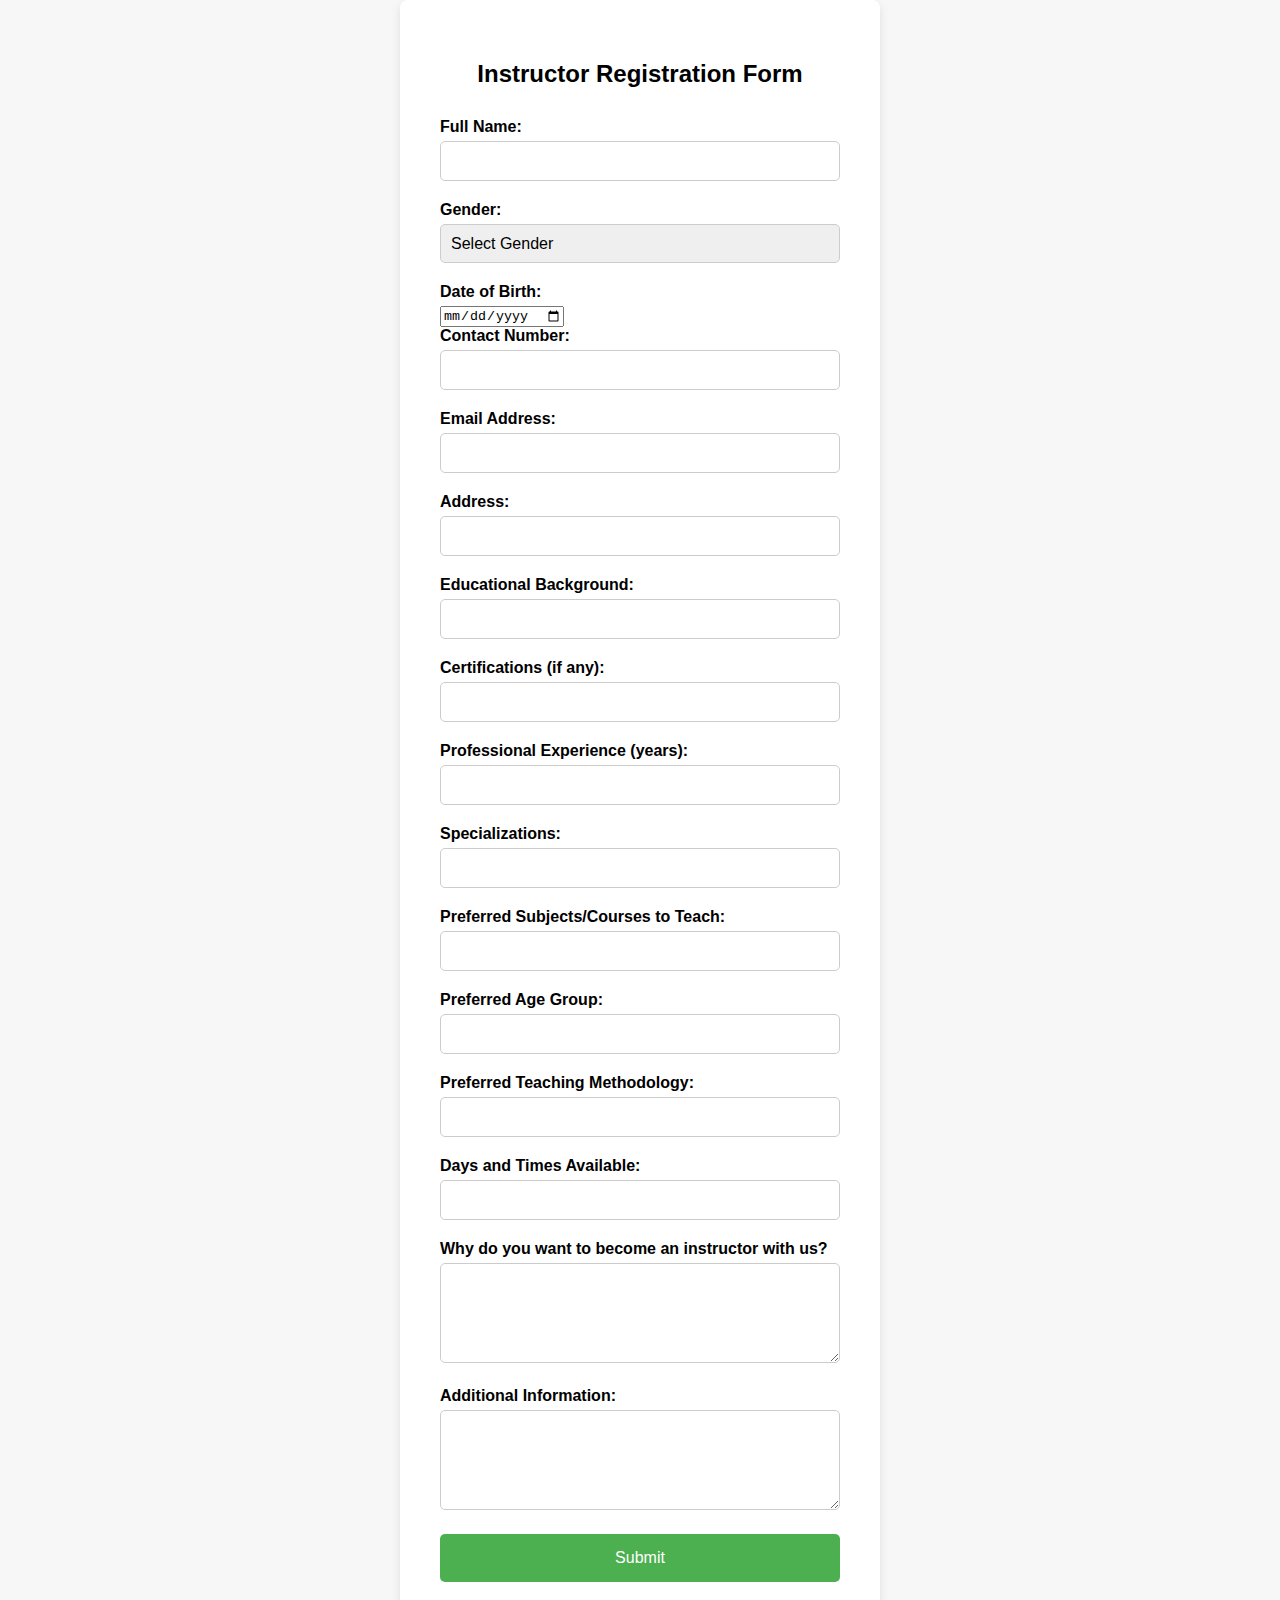
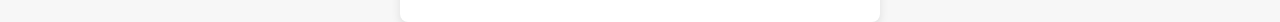
<file: instructor.html>
<!DOCTYPE html>
<html lang="en">
<head>
    <meta charset="UTF-8">
    <meta name="viewport" content="width=device-width, initial-scale=1.0">
    <title>Instructor Registration Form</title>
    <style>
        body {
            font-family: Arial, sans-serif;
            background-color: #f7f7f7;
            margin: 0;
            padding: 0;
            display: flex;
            justify-content: center;
            align-items: center;
        }

        form {
            background-color: #ffffff;
            padding: 40px;
            border-radius: 8px;
            box-shadow: 0px 4px 10px rgba(0, 0, 0, 0.1);
            max-width: 400px;
            width: 100%;
        }

        h2 {
            margin-bottom: 30px;
            text-align: center;
        }

        label {
            display: block;
            font-weight: bold;
            margin-bottom: 5px;
        }

        input[type="text"],
        input[type="email"],
        select,
        textarea {
            width: 100%;
            padding: 10px;
            margin-bottom: 20px;
            border: 1px solid #cccccc;
            border-radius: 5px;
            box-sizing: border-box;
            font-size: 16px;
        }

        select {
            appearance: none;
            -webkit-appearance: none;
            -moz-appearance: none;
            background-image: url('data:image/svg+xml;utf8,<svg fill="#000000" xmlns="http://www.w3.org/2000/svg" viewBox="0 0 24 24" width="24px" height="24px"><path d="M7 10l5 5 5-5z"/></svg>');
            background-repeat: no-repeat;
            background-position-x: calc(100% - 10px);
            background-position-y: 50%;
        }

        textarea {
            resize: vertical;
            height: 100px;
        }

        input[type="submit"] {
            background-color: #4CAF50;
            border: none;
            color: white;
            padding: 15px 20px;
            text-align: center;
            text-decoration: none;
            display: inline-block;
            font-size: 16px;
            border-radius: 5px;
            cursor: pointer;
            width: 100%;
            transition: background-color 0.3s;
        }

        input[type="submit"]:hover {
            background-color: #45a049;
        }
    </style>
</head>
<body>
    <form action="#" method="post">
        <h2>Instructor Registration Form</h2>
        <label for="fullname">Full Name:</label>
        <input type="text" id="fullname" name="fullname" required>

        <label for="gender">Gender:</label>
        <select id="gender" name="gender" required>
            <option value="">Select Gender</option>
            <option value="male">Male</option>
            <option value="female">Female</option>
            <option value="other">Other</option>
        </select>

        <label for="dob">Date of Birth:</label>
        <input type="date" id="dob" name="dob" required>

        <label for="phone">Contact Number:</label>
        <input type="text" id="phone" name="phone" required>

        <label for="email">Email Address:</label>
        <input type="email" id="email" name="email" required>

        <label for="address">Address:</label>
        <input type="text" id="address" name="address" required>

        <label for="education">Educational Background:</label>
        <input type="text" id="education" name="education" required>

        <label for="certifications">Certifications (if any):</label>
        <input type="text" id="certifications" name="certifications">

        <label for="experience">Professional Experience (years):</label>
        <input type="text" id="experience" name="experience" required>

        <label for="specializations">Specializations:</label>
        <input type="text" id="specializations" name="specializations">

        <label for="subjects">Preferred Subjects/Courses to Teach:</label>
        <input type="text" id="subjects" name="subjects">

        <label for="agegroup">Preferred Age Group:</label>
        <input type="text" id="agegroup" name="agegroup">

        <label for="methodology">Preferred Teaching Methodology:</label>
        <input type="text" id="methodology" name="methodology">

        <label for="availability">Days and Times Available:</label>
        <input type="text" id="availability" name="availability">

        <label for="reason">Why do you want to become an instructor with us?</label>
        <textarea id="reason" name="reason"></textarea>

        <label for="additional">Additional Information:</label>
        <textarea id="additional" name="additional"></textarea>

        <input type="submit" value="Submit">
    </form>
</body>
</html>
</file>
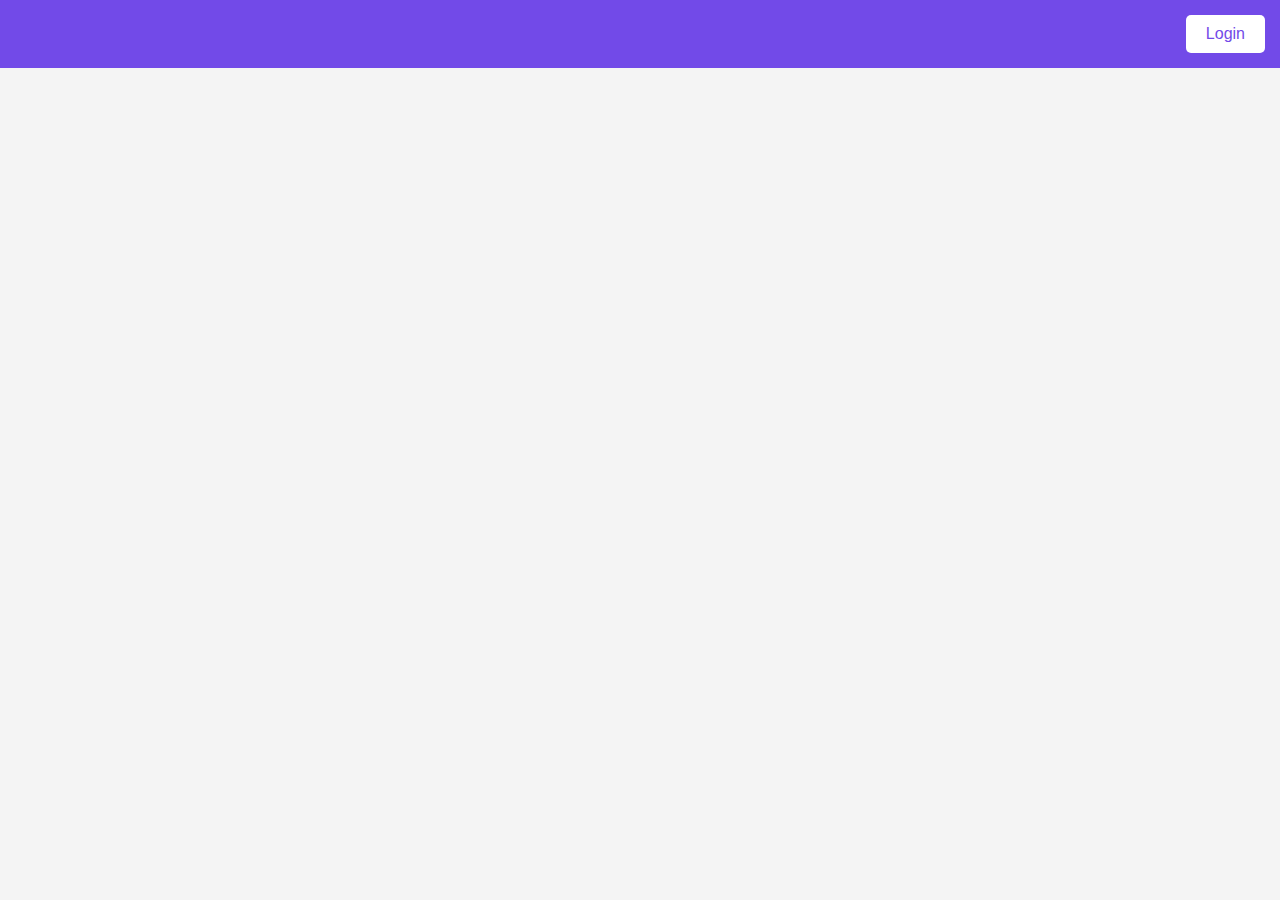
<file: login.html>
<!DOCTYPE html>
<html lang="en">
<head>
    <meta charset="UTF-8">
    <meta name="viewport" content="width=device-width, initial-scale=1.0">
    <link rel="stylesheet" href="https://cdnjs.cloudflare.com/ajax/libs/font-awesome/6.0.0-beta3/css/all.min.css">
    <title>eLearning Website</title>
    <style>
        body {
            font-family: Arial, sans-serif;
            margin: 0;
            padding: 0;
            background-color: #f4f4f4;
        }
        .navbar {
            background-color: #724ae8;
            padding: 15px;
            color: #fff;
            text-align: right;
        }
        .navbar .user-name {
            margin-right: 20px;
        }
        .login-btn {
            background-color: #fff;
            color: #724ae8;
            border: none;
            padding: 10px 20px;
            cursor: pointer;
            border-radius: 5px;
            font-size: 16px;
        }
        .login-btn:hover {
            background-color: #f2f2f2;
        }
        .login-popup {
            position: fixed;
            top: 50%;
            left: 50%;
            transform: translate(-50%, -50%);
            background: #fff;
            padding: 20px;
            box-shadow: 0 0 15px rgba(0, 0, 0, 0.3);
            display: none;
            z-index: 1000;
            border-radius: 10px;
        }
        .login-popup.active {
            display: block;
        }
        .login-popup h2 {
            margin: 0 0 20px;
        }
        .login-popup .input-group {
            margin-bottom: 15px;
        }
        .login-popup .input-group label {
            display: block;
            margin-bottom: 5px;
        }
        .login-popup .input-group input {
            width: 100%;
            padding: 10px;
            border: 1px solid #ddd;
            border-radius: 5px;
        }
        .login-popup .login-submit {
            background-color: #724ae8;
            color: #fff;
            border: none;
            padding: 10px 20px;
            cursor: pointer;
            border-radius: 5px;
            width: 100%;
        }
        .login-popup .login-submit:hover {
            background-color: #5e3aa7;
        }
        .overlay {
            position: fixed;
            top: 0;
            left: 0;
            width: 100%;
            height: 100%;
            background: rgba(0, 0, 0, 0.5);
            display: none;
            z-index: 500;
        }
        .overlay.active {
            display: block;
        }
    </style>
</head>
<body>

    <div class="navbar">
        <span class="user-name" id="userName"></span>
        <button class="login-btn" id="loginBtn">Login</button>
    </div>

    <div class="overlay" id="overlay"></div>

    <div class="login-popup" id="loginPopup">
        <h2>Login</h2>
        <div class="input-group">
            <label for="email">Email</label>
            <input type="email" id="email" required>
        </div>
        <div class="input-group">
            <label for="password">Password</label>
            <input type="password" id="password" required>
        </div>
        <button class="login-submit" id="loginSubmit">Login</button>
    </div>

    <script>
        document.addEventListener('DOMContentLoaded', () => {
            const loginBtn = document.getElementById('loginBtn');
            const loginPopup = document.getElementById('loginPopup');
            const overlay = document.getElementById('overlay');
            const loginSubmit = document.getElementById('loginSubmit');
            const userNameDisplay = document.getElementById('userName');

            loginBtn.addEventListener('click', () => {
                loginPopup.classList.add('active');
                overlay.classList.add('active');
            });

            overlay.addEventListener('click', () => {
                loginPopup.classList.remove('active');
                overlay.classList.remove('active');
            });

            loginSubmit.addEventListener('click', () => {
                const email = document.getElementById('email').value;
                const password = document.getElementById('password').value;

                // Simulate fetching user's name based on email
                const userName = email.split('@')[0]; // Simple logic to get user name from email

                if (email && password) {
                    userNameDisplay.textContent = `Welcome, ${userName.charAt(0).toUpperCase() + userName.slice(1)}`;
                    loginPopup.classList.remove('active');
                    overlay.classList.remove('active');
                } else {
                    alert('Please enter a valid email and password');
                }
            });
        });
    </script>

</body>
</html>
</file>
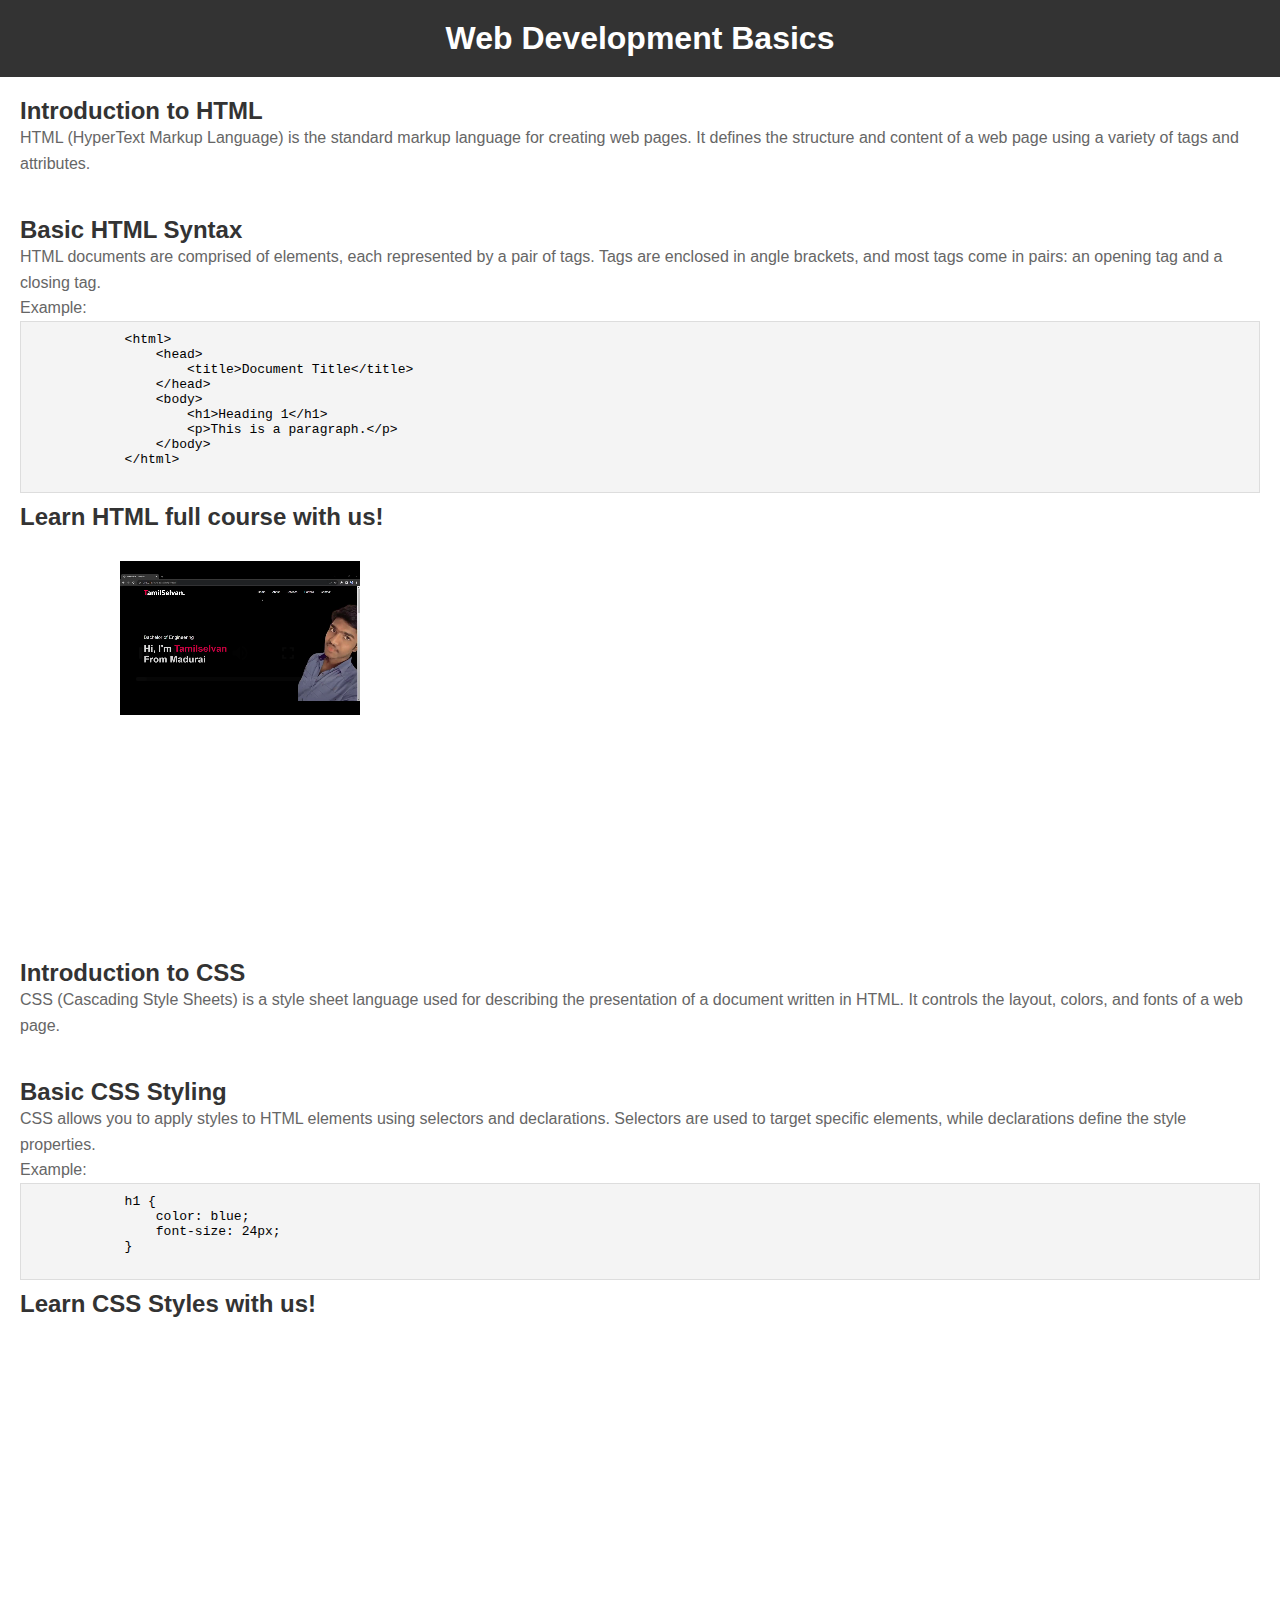
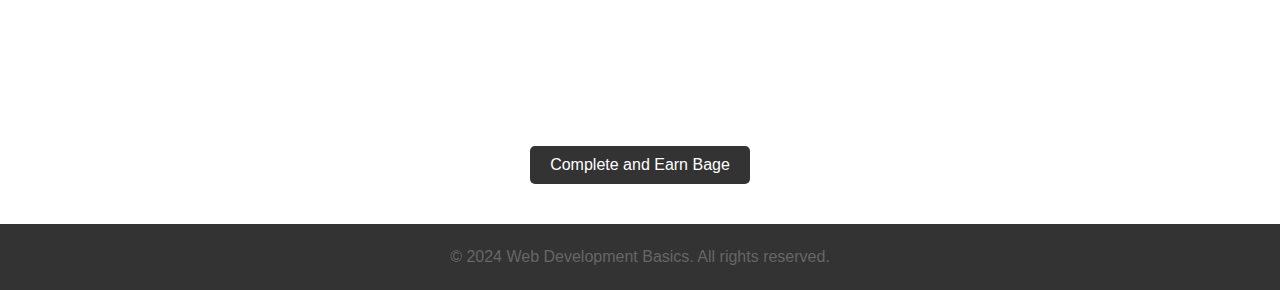
<file: WebDevelopmentBasic.html>
<!DOCTYPE html>
<html lang="en">

<head>
    <meta charset="UTF-8">
    <meta name="viewport" content="width=device-width, initial-scale=1.0">
    <title>Web Development Basics</title>
    <link rel="stylesheet" href="styles.css">
</head>

<body>
    <header>
        <h1>Web Development Basics</h1>
    </header>
    <main>
        <section id="introduction">
            <h2>Introduction to HTML</h2>
            <p>HTML (HyperText Markup Language) is the standard markup language for creating web pages. It defines the
                structure and content of a web page using a variety of tags and attributes.</p>
        </section>
        <section id="basic-syntax">
            <h2>Basic HTML Syntax</h2>
            <p>HTML documents are comprised of elements, each represented by a pair of tags. Tags are enclosed in angle
                brackets, and most tags come in pairs: an opening tag and a closing tag.</p>
            <p>Example:</p>
            <pre>
            &lt;html&gt;
                &lt;head&gt;
                    &lt;title&gt;Document Title&lt;/title&gt;
                &lt;/head&gt;
                &lt;body&gt;
                    &lt;h1&gt;Heading 1&lt;/h1&gt;
                    &lt;p&gt;This is a paragraph.&lt;/p&gt;
                &lt;/body&gt;
            &lt;/html&gt;
            </pre>
            <h2 style="padding-top:10px;">Learn HTML full course with us!</h2>
            <div class="video-container">
                <div class="video-column">
                    <iframe width="560" height="315" src="video.mp4" allowfullscreen></iframe>
                </div>
                <div class="video-column">
                    <iframe width="560" height="315" src="https://www.youtube.com/embed/video2" allowfullscreen></iframe>
                </div>
                <div class="video-column">
                    <iframe width="560" height="315" src="https://www.youtube.com/embed/video3" allowfullscreen></iframe>
                </div>
                <div class="video-column">
                    <iframe width="560" height="315" src="https://www.youtube.com/embed/video4" allowfullscreen></iframe>
                </div>
                <div class="video-column">
                    <iframe width="560" height="315" src="https://www.youtube.com/embed/video5" allowfullscreen></iframe>
                </div>
                <div class="video-column">
                    <iframe width="560" height="315" src="https://www.youtube.com/embed/video6" allowfullscreen></iframe>
                </div>
                <div class="video-column">
                    <iframe width="560" height="315" src="https://www.youtube.com/embed/video7" allowfullscreen></iframe>
                </div>
                <div class="video-column">
                    <iframe width="560" height="315" src="https://www.youtube.com/embed/video8" allowfullscreen></iframe>
                </div>
            </div>
        </section>
        <section id="css-basics">
            <h2>Introduction to CSS</h2>
            <p>CSS (Cascading Style Sheets) is a style sheet language used for describing the presentation of a document
                written in HTML. It controls the layout, colors, and fonts of a web page.</p>
        </section>
        <section id="basic-styling">
            <h2>Basic CSS Styling</h2>
            <p>CSS allows you to apply styles to HTML elements using selectors and declarations. Selectors are used to
                target specific elements, while declarations define the style properties.</p>
            <p>Example:</p>
            <pre>
            h1 {
                color: blue;
                font-size: 24px;
            }
            </pre>
            <h2 style="padding-top:10px;">Learn CSS Styles with us!</h2>
            <div class="video-container">
                <div class="video-column">
                    <iframe width="560" height="315" src="https://www.youtube.com/embed/video1" allowfullscreen></iframe>
                </div>
                <div class="video-column">
                    <iframe width="560" height="315" src="https://www.youtube.com/embed/video2" allowfullscreen></iframe>
                </div>
                <div class="video-column">
                    <iframe width="560" height="315" src="https://www.youtube.com/embed/video3" allowfullscreen></iframe>
                </div>
                <div class="video-column">
                    <iframe width="560" height="315" src="https://www.youtube.com/embed/video4" allowfullscreen></iframe>
                </div>
                <div class="video-column">
                    <iframe width="560" height="315" src="https://www.youtube.com/embed/video5" allowfullscreen></iframe>
                </div>
                <div class="video-column">
                    <iframe width="560" height="315" src="https://www.youtube.com/embed/video6" allowfullscreen></iframe>
                </div>
                <div class="video-column">
                    <iframe width="560" height="315" src="https://www.youtube.com/embed/video7" allowfullscreen></iframe>
                </div>
                <div class="video-column">
                    <iframe width="560" height="315" src="https://www.youtube.com/embed/video8" allowfullscreen></iframe>
                </div>
            </div>
        </section>
        <div class="completion-button" onclick="showCompletionAlert()">Complete and Earn Bage</div></main>
    <footer>
        <p>&copy; 2024 Web Development Basics. All rights reserved.</p>
    </footer>
    <script>
        function showCompletionAlert() {
            alert("Please attempt the quiz to complete the course!");
            window.location.href = "quiz.html";
        }
    </script>
    <style>
         /* Completion button style */
         .completion-button {
            display: block;
            width: 220px;
            margin: 20px auto;
            padding: 10px;
            text-align: center;
            background-color: #333;
            color: #fff;
            border-radius: 5px;
            cursor: pointer;
        }

        .completion-button:hover {
            background-color: #0056b3;
        }
         .video-container {
            padding: 10px 100px;
            display: flex;
            flex-wrap: wrap;
            justify-content: space-between;
            margin-top: 20px;
        }

        .video-column {
            flex: 0 1 calc(25% - 20px);
            margin-bottom: 20px;
            box-sizing: border-box;
            overflow: hidden;
            position: relative;
        }

        .video-column iframe {
            width: 100%;
            height: 100%;
            border: none;
        }

        @media screen and (max-width: 768px) {
    .video-column {
        flex: initial; /* Remove flex property */
        width: 100%; /* Set width to 100% for full width */
        margin-bottom: 10px; /* Adjust margin for spacing */
    }
    .video-container {
            padding: 10px 10px;
    }

    
}



        /* Global Styles */
        body {
            font-family: Arial, sans-serif;
            margin: 0;
            padding: 0;
        }

        header {
            background-color: #333;
            color: #fff;
            text-align: center;
            padding: 20px 0;
        }

        header h1 {
            margin: 0;
        }

        main {
            padding: 20px;
        }

        section {
            margin-bottom: 40px;
        }

        h2 {
            color: #333;
        }

        p {
            color: #666;
            line-height: 1.6;
        }

        pre {
            background-color: #f4f4f4;
            padding: 10px;
            overflow-x: auto;
        }

        footer {
            background-color: #333;
            color: #fff;
            text-align: center;
            padding: 20px 0;
        }

        /* Specific Styles */
        pre {
            border: 1px solid #ddd;
        }

        footer p {
            margin: 0;
        }
    </style>
</body>

</html>
</file>
<file: styles.css>
* {
    margin: 0;
    padding: 0;
    box-sizing: border-box;
}
html{
    scroll-behavior: smooth;
}

body {
    font-family: Arial, sans-serif;
}
.containere {
    max-width: 600px;
    margin: 0 auto;
    text-align: center;
    padding: 20px;
  }
  
  h1 {
    margin-bottom: 20px;
  }
  
  #user-info {
    margin-top: 20px;
    border-top: 1px solid #ccc;
    padding-top: 20px;
  }
  /* Style for the Google Sign-In button */
.g-signin2 {
    display: inline-block;
    background-color: #4285f4; /* Button background color */
    color: #fff; /* Button text color */
    padding: 10px 20px; /* Padding around the button text */
    border-radius: 4px; /* Rounded corners */
    font-size: 16px; /* Button text size */
    text-decoration: none; /* Remove default link underline */
    cursor: pointer; /* Show pointer cursor on hover */
    transition: background-color 0.3s; /* Smooth transition on hover */
}

/* Hover effect for the Google Sign-In button */
.g-signin2:hover {
    background-color: #357ae8; /* Darker background color on hover */
}

/* Optional: Additional styling for the Google Sign-In button */
.g-signin2 img {
    vertical-align: middle; 
    margin-right: 10px; 
}

.container {
    max-width: 1200px;
    margin: 0 auto;
    padding: 0 20px;
}

.overlay {
    position: fixed;
    top: 0;
    left: 0;
    width: 100%;
    height: 100%;
    background: rgba(0, 0, 0, 0.5);
    display: none;
    z-index: 500;
}

.overlay.active {
    display: block;
}

.login-popup {
    position: fixed;
    width: 320px;
    top: 50%;
    left: 50%;
    transform: translate(-50%, -50%);
    background: #fff;
    padding: 20px;
    box-shadow: 0 0 15px rgba(0, 0, 0, 0.3);
    display: none;
    z-index: 1000;
    border-radius: 10px;
}

.login-popup.active {
    display: block;
}

.login-popup h2 {
    margin: 0 0 20px;
}

.login-popup .input-group {
    margin-bottom: 15px;
}

.login-popup .input-group label {
    display: block;
    margin-bottom: 5px;
}

.login-popup .input-group input {
    width: 100%;
    padding: 10px;
    border: 1px solid #ddd;
    border-radius: 5px;
}

.login-popup .login-submit {
    background-color: #724ae8;
    color: #fff;
    border: none;
    padding: 10px 20px;
    cursor: pointer;
    border-radius: 5px;
    width: 100%;
}

.login-popup .login-submit:hover {
    background-color: #5e3aa7;
}
/* Header styles */
header {
    background-color: #333;
    color: white;
    padding: 10px 0;
}

.head-container {
    display: flex;
    justify-content: space-between;
    align-items: center;
    max-width: 1200px;
    margin: 0 auto;
    padding: 0 20px;
}

.logo img {
    width: 200px;
    height: auto;
}

nav ul {
    list-style-type: none;
    margin: 0;
    padding: 0;
    display: flex;
}

nav ul li {
    margin-right: 20px;
}

nav ul li a {
    color: white;
    text-decoration: none;
}

.auth-buttons {
    display: flex;
    align-items: center;
}

.btn {
    background-color: #724ae8;
    color: white;
    border: none;
    padding: 10px 20px;
    margin-left: 10px;
    cursor: pointer;
    border-radius: 5px;
}

.btn:hover {
    background-color: #5e3aa7;
}

#userNameDisplay {
    margin-right: 10px;
}

/* Login popup styles */
.overlay {
    position: fixed;
    top: 0;
    left: 0;
    width: 100%;
    height: 100%;
    background: rgba(0, 0, 0, 0.5);
    display: none;
    z-index: 500;
}

.overlay.active {
    display: block;
}

.login-popup {
    position: fixed;
    top: 50%;
    left: 50%;
    transform: translate(-50%, -50%);
    background: #fff;
    padding: 20px;
    box-shadow: 0 0 15px rgba(0, 0, 0, 0.3);
    display: none;
    z-index: 1000;
    border-radius: 10px;
}

.login-popup.active {
    display: block;
}

.login-popup h2 {
    margin: 0 0 20px;
}

.login-popup .input-group {
    margin-bottom: 15px;
}

.login-popup .input-group label {
    display: block;
    margin-bottom: 5px;
}

.login-popup .input-group input {
    width: 100%;
    padding: 10px;
    border: 1px solid #ddd;
    border-radius: 5px;
}

.login-popup .login-submit {
    background-color: #724ae8;
    color: #fff;
    border: none;
    padding: 10px 20px;
    cursor: pointer;
    border-radius: 5px;
    width: 100%;
}

.login-popup .login-submit:hover {
    background-color: #5e3aa7;
}


.hero {
    background-image: url('https://techmidpoint.com/wp-content/uploads/2022/05/Background-Animation-Effect-Using-HTML-and-CSS.jpg'); /* Replace 'background.jpg' with the path to your background image */
    background-size: cover;
    background-attachment: fixed; 
    color: #fff;
    padding: 100px 0;
    text-align: center;
}

.hero-content {
    max-width: 800px;
    margin: 0 auto;
}

.hero-content h1 {
    font-size: 3rem;
    margin-bottom: 20px;
    text-shadow: 2px 2px 4px rgba(0, 0, 0, 0.5); 
}

.hero-content p {
    font-size: 1.2rem;
    margin-bottom: 30px;
}

.btn {
    display: inline-block;
    background-color: #007bff;
    color: #fff;
    text-decoration: none;
    padding: 10px 20px;
    border-radius: 5px;
    transition: background-color 0.3s;
}

.btn:hover {
    background-color: #0056b3;
}

.about {
    padding: 50px 0;
     background-color: #f9f9f9;
}

.about-content {
    padding-top: 10px;
    display: flex;
    align-items: center;
}

.about-text {
    flex: 1;
}

.about-text h2 {
    margin-bottom: 20px;
}

.about-text p {
    font-size: 1.1rem;
}

.about-image {
    flex: 1;
    text-align: center;
}
.about-list {
    list-style:circle;
    padding: 0;
    margin: 0;
    
}
.about-list li {
    margin-top: 10px;
}

.about-list li strong {
    font-weight: bold;
}

.about-image img {
    max-width: 100%;
    border-radius: 5px;
}

/* Course Section Styles */
.courses {
    background-color: #ffffff;
    padding: 40px 0;
   
}

.courses h2 {
    text-align: center;
    margin-bottom: 30px;
    color: #333;
}

.course-grid {
    display: grid;
    grid-template-columns: repeat(auto-fit, minmax(300px, 1fr));
    grid-gap: 30px;
    justify-content: center;
}

.course-card {
    background-color: #fff;
    border: 1px solid #ddd;
    border-radius: 5px;
    padding-bottom: 20px;
    box-shadow: 0 0 10px rgba(0, 0, 0, 0.1);
    transition: transform 0.3s;
    text-align: center; /* Center align content */
}

.course-card:hover {
    transform: translateY(-5px);
}

.course-card img {
    width: 100%;
    border-radius: 5px 5px 0 0; 
    margin-bottom: 15px;
}

.course-card h3 {
    font-size: 1.2rem;
    margin-bottom: 10px;
}

.course-card p {
    font-size: 1rem;
    color: #666;
    margin-bottom: 15px;
}

.course-card .duration {
    font-size: 0.9rem;
    color: #999;
}

.course-card .enroll-btn {
    display: inline-block;
    padding: 8px 26px;
    background-color: #007bff;
    color: #fff;
    text-decoration: none;
    border-radius: 3px;
    transition: background-color 0.3s;
}
.centered-button {
    text-align: center;
    margin-top: 40px; 
}

.view-btn {
    background-color: #003e80;
    color: #fff;
    text-decoration: none;
    padding: 10px 20px;
    border-radius: 5px;
    transition: background-color 0.3s, color 0.3s; /* Added color transition */
}

.view-btn:hover {
    background-color: #002b5a; /* Darker shade on hover */
}


.course-card .enroll-btn:hover {
    background-color: #0056b3;
}

.become-instructor {
    background-color: #f9f9f9;
    background-image: url('https://themes.muffingroup.com/be/personaltrainer/wp-content/uploads/2017/11/PERSONAL-TRAINER-OFFER-BG.jpg'); /* Add a unique background image */
    background-size: cover;
    background-position: center;
    padding: 40px 0;
}

.instructor-container {
    display: flex;
    justify-content: space-between;
    align-items: center;
    max-width: 1200px;
    margin: 0 auto;
}

.instructor-content {
    flex: 1;
    padding: 0 20px;
    text-align: left;
}

.instructor-content h2 {
    color: #ffffff;
    margin-bottom: 20px;
}

.instructor-content p {
    font-size: 1.1rem;
    color: #e0e0e0;
    margin-bottom: 30px;
}

.instructor-content .btn {
    padding: 10px 20px;
    background-color: #007bff;
    color: #fff;
    text-decoration: none;
    border-radius: 5px;
    transition: background-color 0.3s;
}

.instructor-content .btn:hover {
    background-color: #0056b3;
}

.instructor-image-container {
    flex: 1;
    text-align: right;
}

.instructor-image-container img {
    max-width: 100%;
    border-radius: 5px;
}

.contact {
    background-color: #f9f9f9;
    padding: 60px 0;
}

.contact h2 {
    text-align: center;
    margin-bottom: 40px;
    color: #333;
}

.container {
    max-width: 1100px;
    margin: 0 auto;
    padding: 0 20px;
    box-sizing: border-box;
}

.get-in-touch {
    font-size: 24px;
    font-weight: bold;
    color: #333;
    margin-bottom: 20px;
}

.help-message {
    max-width: 600px;
    margin: 0 auto 40px;
    color: #000000;
}
.info {
    font-size: 16px;
    color: #333;
}

.info p {
    margin-bottom: 10px;
    line-height: 1.6;
}

.info strong {
    font-weight: bold;
}

.info i {
    margin-right: 5px;
    color: #007bff;
}

.contact-content {
    display: flex;
    justify-content: space-between;
    flex-wrap: wrap;
}

.contact-info {
    width: calc(50% - 20px);
    padding: 30px;
    border-radius: 5px;
    margin-bottom: 20px;
}

.contact-info h3 {
    margin-bottom: 20px;
    color: #121212;
}

.contact-info p {
    margin-bottom: 10px;
    color: #232323;
}

.contact-form {
    width: calc(50% - 20px);
    background-color: #fff;
    padding: 30px;
    border-radius: 5px;
    box-shadow: 0 0 10px rgba(0, 0, 0, 0.1);
    margin-bottom: 20px;
}

.form-group {
    margin-bottom: 20px;
}

.form-group label {
    display: block;
    font-weight: bold;
    margin-bottom: 5px;
    color: #333;
}

.form-group input,
.form-group textarea {
    width: 100%;
    padding: 10px;
    border: 1px solid #ccc;
    border-radius: 5px;
    box-sizing: border-box;
}

.form-group textarea {
    resize: vertical;
}

.btn {
    display: inline-block;
    background-color: #007bff;
    color: #f2f2f2;
    padding: 10px 20px;
    border: none;
    border-radius: 5px;
    text-decoration: none;
    cursor: pointer;
}

.btn:hover {
    background-color: #0056b3;
}

footer {
    background-color: #1e1e1e;
    padding: 40px 0;
    color: #ffffff;
}

.footer-container {
    max-width: 1100px;
    margin: 0 auto;
    padding: 0 20px;
    box-sizing: border-box;
    display: flex;
    justify-content: space-between;
    align-items: flex-start;
}

.footer-links ul {
    list-style-type: none;
    padding: 0;
}

.footer-links ul li {
    margin-bottom: 10px;
}
.footer-contact-info{
    color: #d6d5d5;
}
.footer-contact-info p{
    padding-top: 12px;
}

.footer-links ul li a {
    text-decoration: none;
    color: #cdcdcd;
}

.contact-info p {
    margin-bottom: 10px;
}

.newsletter {
    margin-left: 40px;
}

.newsletter p {
    color: #cdcdcd;
    margin-bottom: 10px;
}

.newsletter input[type="email"] {
    padding: 10px;
    border: 1px solid #ccc;
    border-radius: 5px;
    width: 200px;
}

.newsletter button {
    padding: 10px 20px;
    background-color: #007bff;
    border: none;
    border-radius: 5px;
    color: #fff;
    cursor: pointer;
}

.newsletter button:hover {
    background-color: #0056b3;
}

.copyright {
    text-align: center;
    margin-top: 20px;
    color: #666;
}

.faq {
    padding: 50px 0;
}

.faq h2 {
    font-size: 36px;
    text-align: center;
    margin-bottom: 30px;
}

.faq-item {
    padding: 20px;
    border-bottom: 1px solid #ddd;
}

.faq-item:last-child {
    border-bottom: none;
}

.faq-question {
    font-size: 20px;
    font-weight: bold;
    cursor: pointer;
}

.faq-answer {
    margin-top: 10px;
    font-size: 16px;
    color: #666;
    display: none;
}

.faq-question.active {
    color: #0056b3;
}

.faq-question.active + .faq-answer {
    display: block;
}/* Modal */
.modal {
    display: none;
    position: fixed;
    z-index: 1000;
    left: 0;
    top: 0;
    width: 100%;
    height: 100%;
    overflow: auto;
    background-color: rgba(0, 0, 0, 0.5);
}

/* Modal Content */
.modal-content {
    background-color: #fefefe;
    margin: 10% auto;
    padding: 20px;
    border-radius: 5px;
    box-shadow: 0 4px 8px rgba(0, 0, 0, 0.1);
    width: 80%;
    max-width: 500px;
    
}

/* Close Button */
.close {
    color: #aaa;
    float: right;
    font-size: 28px;
    font-weight: bold;
    transition: color 0.3s;
}

.close:hover,
.close:focus {
    color: black;
    text-decoration: none;
    cursor: pointer;
}

/* Overlay */
.overlay {
    display: none;
    position: fixed;
    width: 100%;
    height: 100%;
    top: 0;
    left: 0;
    background-color: rgba(0, 0, 0, 0.5);
    z-index: 999;
}

/* Show Modal and Overlay */
.modal.show,
.overlay.show {
    display: block;
}

/* Confirmation Message */
.confirmation-message {
    font-size: 18px;
    margin-bottom: 20px;
}

/* Enrollment Button */
#confirmEnrollBtn {
    margin-top: 5px;
    background-color: #0056b3;
    color: white;
    padding: 10px 20px;
    border: none;
    cursor: pointer;
    transition: background-color 0.3s;
}

#confirmEnrollBtn:hover {
    background-color: #45a049;
}


#courseDetails h3 {
    font-size: 24px;
    margin-bottom: 10px;
}

#courseDetails p {
    font-size: 16px;
    margin-bottom: 5px;
}
/* media query */
@media screen and (max-width: 768px) {
  header .logo img {
    width: 120px;
  }

  header nav ul {
    display: none;
  }

  header nav {
    text-align: center;
    margin-top: 10px;
  }

  header nav ul li {
    display: block;
    margin: 10px 0;
  }

  .hero-content h1 {
    font-size: 2rem;
  }

  .about-content {
    flex-direction: column-reverse;
  }

  .about-text,
  .about-image {
    flex: none;
    width: 100%;
  }

  .course-card {
    width: 100%;
    margin-bottom: 30px;
  }

  .instructor-container {
    flex-direction: column;
  }

  .instructor-content,
  .instructor-image-container {
    width: 100%;
  }

  .contact-content {
    flex-direction: column;
  }

  .contact-info,
  .contact-form {
    width: 100%;
    margin-bottom: 30px;
  }

  .footer-container {
    flex-direction: column;
    align-items: center;
    text-align: center;
  }

  .footer-links ul li {
    display: block;
    margin-bottom: 10px;
  }

  .footer-contact-info p {
    padding: 5px 0;
  }

  .newsletter input[type="email"] {
    width: 100%;
    margin-bottom: 10px;
  }
}


/* chatbox */
.chatbot-toggler {
    position: fixed;
    right: 40px;
    bottom: 35px;
    height: 50px;
    width: 80px;
    font-size: 20px;
    display: flex;
    align-items: center;
    justify-content: center;
    border: none;
    outline: none;
    cursor: pointer;
    background: #724ae8;
    border-radius: 50%;
}

.chatbot-toggler i {
    position: absolute;
}

.show-chatbot .chatbot-toggler i:first-child,
.chatbot-toggler i:last-child {
    opacity: 0;
}

.show-chatbot .chatbot-toggler i:last-child {
    opacity: 1;
}

.chatbot {
    position: fixed;
    right: 40px;
    bottom: 100px;
    width: 420px;
    transform: scale(0.5);
    opacity: 0;
    pointer-events: none;
    max-height: auto;
    overflow: hidden;
    background: #fff;
    border-radius: 15px;
    box-shadow: 0 0 128px 0 rgba(0, 0, 0, 0.1),
        0 32px 64px -48px rgba(0, 0, 0, 0.5);
}

.show-chatbot .chatbot {
    transform: scale(1);
    opacity: 1;
    pointer-events: auto;
}

.chatbot header {
    align-items: end;
    background: #724ae8;
    padding: 16px 0;
    text-align: center;
}

.chatbot header h2 {
    color: #fff;
    font-size: 1.4rem;
}

.chatbot header i {
    position: absolute;
    right: 20px;
    font-size: larger;
    display: none;
    top: 33px;
    color: #fff;
    cursor: pointer;
    transform: translateY(-50%);
}

.chatbot .chatbox {
    height: 400px;
    overflow-y: auto;
    padding: 30px 20px 70px;
}

.chatbox .chat {
    display: flex;
}

.chatbox .incoming i {
    height: 32px;
    width: 32px;
    color: #fff;
    align-self: flex-end;
    background: #724ae8;
    text-align: center;
    line-height: 32px;
    border-radius: 4px;
    margin: 0 10px 7px 0;
}

.chatbox .outgoing {
    margin: 20px 0;
    justify-content: flex-end;
}

.chatbox .chat p {
    padding: 12px 16px;
    font-size: 0.95rem;
    max-width: 75%;
    padding: 12px 16px;
    border-radius: 10px 10px 0 10px;
    background: #724ae8;
}

.chatbox .incoming p {
    background: #f2f2f2;
    color: #000;
    border-radius: 10px 10px 10px 0;
}

.chatbox .outgoing p {
    background: #724ae8;
    color: #fff;
    border-radius: 10px 10px 0 10px;
}

.chatbot .chat-input {
    display: flex;
    justify-content: space-between;
    align-items: center;
    background: #fff;
    padding: 10px;
    border-top: 1px solid #ddd;
}

.chat-input textarea {
    border: none;
    outline: none;
    resize: none;
    width: calc(100% - 16px);
    height: 55px;
    font-size: 0.95rem;
    padding: 16px 15px 15px 0;
}

.chat-input i {
    color: #724ae8;
    align-self: flex-end;
    line-height: 55px;
    visibility: hidden;
    cursor: pointer;
    font-size: 12px;
    height: 55px;
    font-size: 1.35rem;
}

.chat-input textarea:valid ~ i {
    visibility: visible;
}
.question-button {
    background-color: #724ae8;
    color: #fff;
    border: none;
    padding: 10px 20px;
    margin-bottom: 10px;
    cursor: pointer;
    border-radius: 5px;
    transition: background-color 0.3s ease;
    width: 100%; 
    text-align: left; 
}

.question-button:hover {
    background-color: #5e3aa7;
}

@media (max-width: 490px) {
    .chatbot {
        right: 0;
        bottom: 0;
        width: 100%;
        height: 100%;
        border-radius: 0;
    }

    .chatbot .chatbox {
        height: 90%;
    }

    .chatbot header i {
        display: block;
    }
}

/* chatbot container */
.chatbot-container {
    position: fixed;
    right: 20px;
    bottom: 20px;
    z-index: 1000;
}

/* chatbot toggler button */
.chatbot-toggler {
    height: 50px;
    width: 50px;
    font-size: 20px;
    display: flex;
    align-items: center;
    justify-content: center;
    border: none;
    outline: none;
    cursor: pointer;
    background: #724ae8;
    border-radius: 50%;
    position: relative;
}

.chatbot-toggler i {
    position: absolute;
    transition: opacity 0.3s;
}

.chatbot-toggler i:first-child {
    opacity: 1;
}

.chatbot-toggler i:last-child {
    opacity: 0;
}

/* chatbot visibility toggling */
.chatbot-container.show-chatbot .chatbot-toggler i:first-child {
    opacity: 0;
}

.chatbot-container.show-chatbot .chatbot-toggler i:last-child {
    opacity: 1;
}

.chatbot {
    position: fixed;
    right: 20px;
    bottom: 80px;
    width: 320px;
    transform: scale(0);
    opacity: 0;
    pointer-events: none;
    transition: transform 0.3s, opacity 0.3s;
    background: #fff;
    border-radius: 10px;
    box-shadow: 0 0 15px rgba(0, 0, 0, 0.2);
    overflow: hidden;
    display: flex;
    flex-direction: column;
    justify-content: space-between;
}

.chatbot-container.show-chatbot .chatbot {
    transform: scale(1);
    opacity: 1;
    pointer-events: auto;
}

.chatbot header {
    background: #724ae8;
    padding: 16px;
    text-align: center;
    position: relative;
}

.chatbot header h2 {
    color: #fff;
    font-size: 1.2rem;
    margin: 0;
}

.chatbot header i {
    position: absolute;
    right: 20px;
    top: 50%;
    transform: translateY(-50%);
    cursor: pointer;
    font-size: 1.2rem;
}

.chatbox {
    padding: 20px;
    flex-grow: 1;
    overflow-y: auto;
}

.chatbox .chat {
    display: flex;
    align-items: flex-end;
    margin: 10px 0;
}

.chatbox .incoming i,
.chatbox .outgoing i {
    height: 32px;
    width: 32px;
    background: #724ae8;
    color: #fff;
    text-align: center;
    line-height: 32px;
    border-radius: 50%;
    margin-right: 10px;
}

.chatbox .incoming i {
    background: #724ae8;
}

.chatbox .incoming p {
    background: #f2f2f2;
    color: #000;
    border-radius: 10px 10px 10px 0;
}

.chatbox .outgoing {
    justify-content: flex-end;
}

.chatbox .outgoing p {
    background: #724ae8;
    color: #fff;
    border-radius: 10px 10px 0 10px;
}

.chatbox .chat p {
    max-width: 75%;
    padding: 10px 15px;
    font-size: 0.9rem;
}

.chat-input {
    display: flex;
    align-items: center;
    background: #fff;
    padding: 10px;
    border-top: 1px solid #ddd;
}

.chat-input textarea {
    flex-grow: 1;
    border: none;
    outline: none;
    resize: none;
    height: 45px;
    padding: 10px;
    font-size: 0.9rem;
}

.chat-input i {
    color: #724ae8;
    cursor: pointer;
    font-size: 1.2rem;
    margin-left: 10px;
}

/* responsive design */
@media (max-width: 768px) {
    .chatbot {
        width: 90%;
        right: 5%;
        bottom: 10%;
    }
}

@media (max-width: 480px) {
    .chatbot {
        width: 100%;
        height: 100%;
        right: 0;
        bottom: 0;
        border-radius: 0;
    }

    .chatbox {
        height: calc(100% - 120px);
    }
}
</file>
